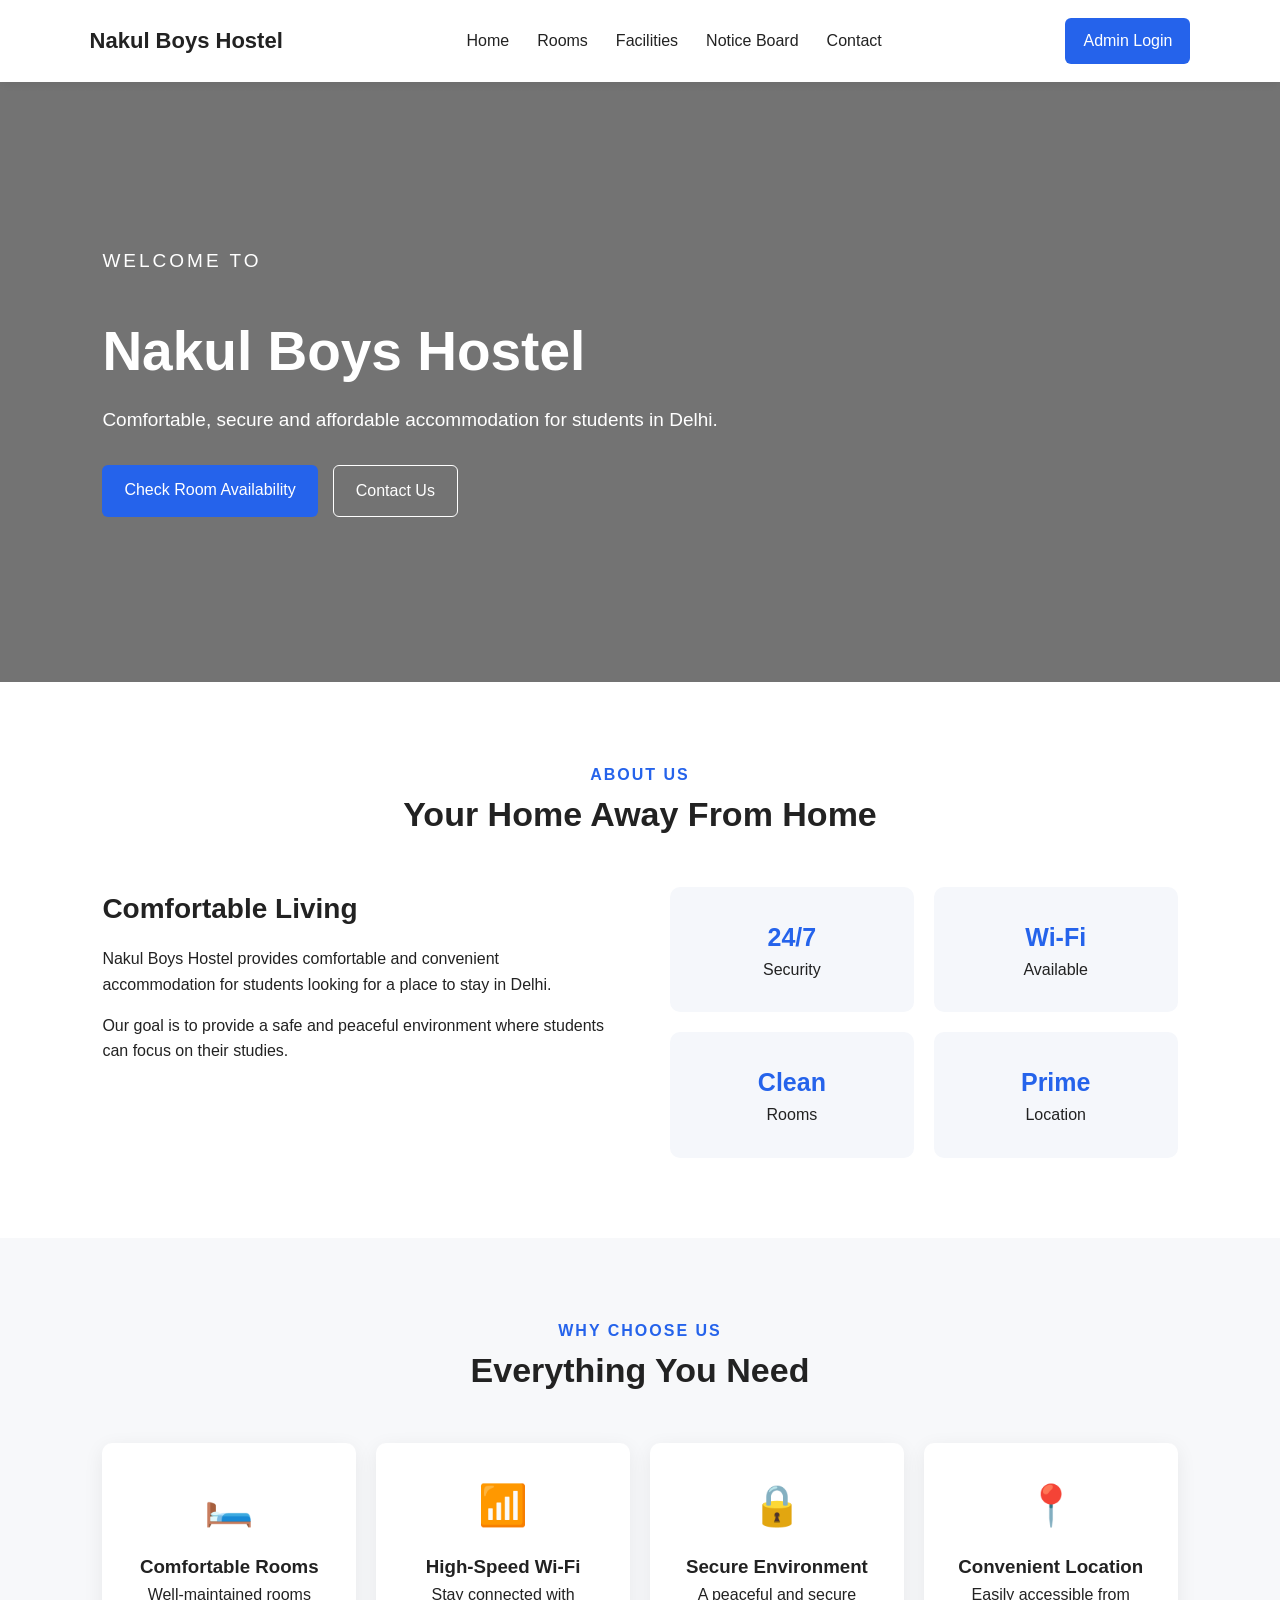
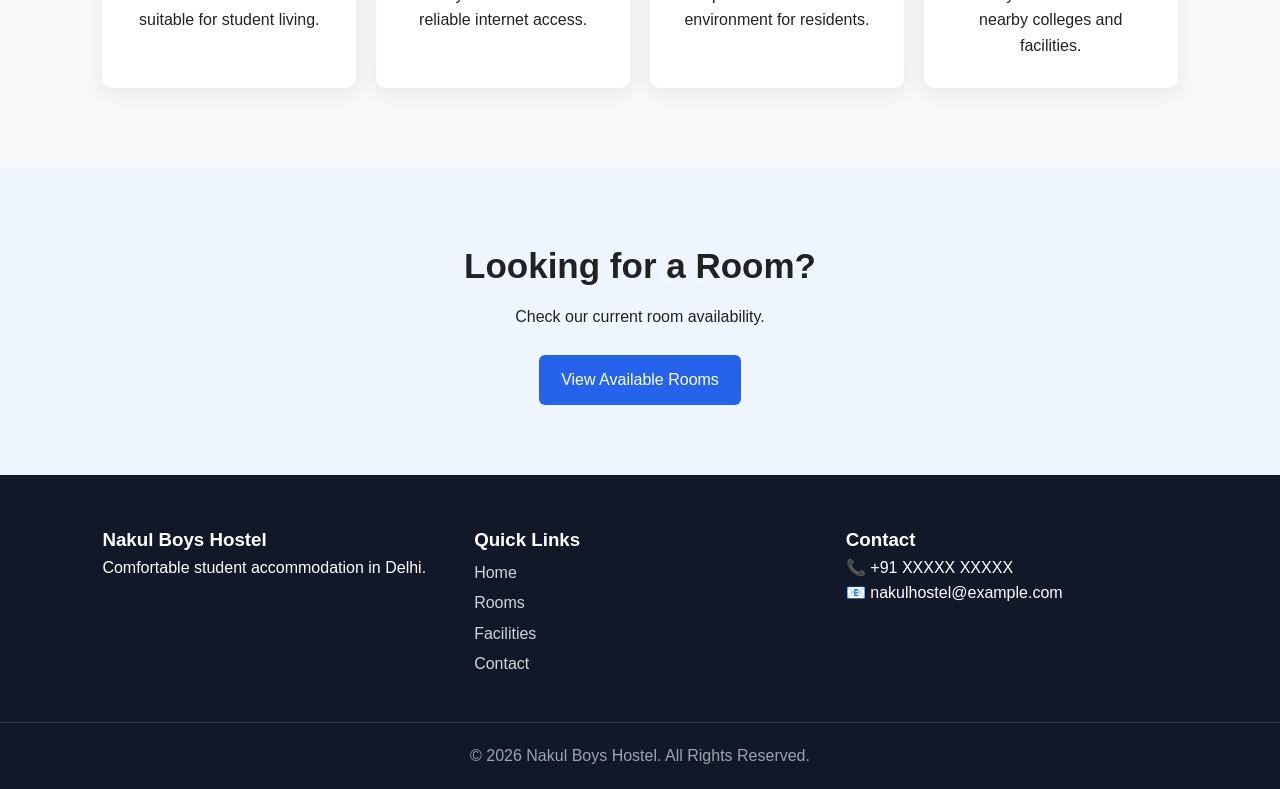
<file: index.html>
<!DOCTYPE html>
<html lang="en">
<head>
    <meta charset="UTF-8">
    <meta name="viewport" content="width=device-width, initial-scale=1.0">

    <title>Nakul Boys Hostel | Delhi</title>

    <link rel="stylesheet" href="style.css">
</head>

<body>

    <!-- Navigation -->
    <header>
        <nav class="navbar">

            <div class="logo">
                Nakul Boys Hostel
            </div>

            <ul class="nav-links">
                <li><a href="index.html">Home</a></li>
                <li><a href="rooms.html">Rooms</a></li>
                <li><a href="facilities.html">Facilities</a></li>
                <li><a href="notice.html">Notice Board</a></li>
                <li><a href="contact.html">Contact</a></li>
            </ul>

            <a href="login.html" class="admin-btn">
                Admin Login
            </a>

        </nav>
    </header>


    <!-- Hero Section -->
    <section class="hero">

        <div class="hero-content">

            <p class="small-heading">
                WELCOME TO
            </p>

            <h1>
                Nakul Boys Hostel
            </h1>

            <p>
                Comfortable, secure and affordable accommodation
                for students in Delhi.
            </p>

            <div class="hero-buttons">

                <a href="rooms.html" class="primary-btn">
                    Check Room Availability
                </a>

                <a href="contact.html" class="secondary-btn">
                    Contact Us
                </a>

            </div>

        </div>

    </section>


    <!-- About -->
    <section class="section">

        <div class="section-title">
            <p>ABOUT US</p>
            <h2>Your Home Away From Home</h2>
        </div>

        <div class="about">

            <div>
                <h3>Comfortable Living</h3>

                <p>
                    Nakul Boys Hostel provides comfortable and
                    convenient accommodation for students looking
                    for a place to stay in Delhi.
                </p>

                <p>
                    Our goal is to provide a safe and peaceful
                    environment where students can focus on
                    their studies.
                </p>
            </div>

            <div class="about-box">

                <div>
                    <strong>24/7</strong>
                    <span>Security</span>
                </div>

                <div>
                    <strong>Wi-Fi</strong>
                    <span>Available</span>
                </div>

                <div>
                    <strong>Clean</strong>
                    <span>Rooms</span>
                </div>

                <div>
                    <strong>Prime</strong>
                    <span>Location</span>
                </div>

            </div>

        </div>

    </section>


    <!-- Features -->
    <section class="section light">

        <div class="section-title">

            <p>WHY CHOOSE US</p>

            <h2>Everything You Need</h2>

        </div>


        <div class="cards">

            <div class="card">
                <div class="icon">🛏️</div>
                <h3>Comfortable Rooms</h3>
                <p>
                    Well-maintained rooms suitable for
                    student living.
                </p>
            </div>


            <div class="card">
                <div class="icon">📶</div>
                <h3>High-Speed Wi-Fi</h3>
                <p>
                    Stay connected with reliable internet
                    access.
                </p>
            </div>


            <div class="card">
                <div class="icon">🔒</div>
                <h3>Secure Environment</h3>
                <p>
                    A peaceful and secure environment for
                    residents.
                </p>
            </div>


            <div class="card">
                <div class="icon">📍</div>
                <h3>Convenient Location</h3>
                <p>
                    Easily accessible from nearby colleges
                    and facilities.
                </p>
            </div>

        </div>

    </section>


    <!-- CTA -->
    <section class="cta">

        <h2>Looking for a Room?</h2>

        <p>
            Check our current room availability.
        </p>

        <a href="rooms.html" class="primary-btn">
            View Available Rooms
        </a>

    </section>


    <!-- Footer -->
    <footer>

        <div class="footer-content">

            <div>
                <h3>Nakul Boys Hostel</h3>

                <p>
                    Comfortable student accommodation
                    in Delhi.
                </p>
            </div>


            <div>

                <h3>Quick Links</h3>

                <a href="index.html">Home</a>
                <a href="rooms.html">Rooms</a>
                <a href="facilities.html">Facilities</a>
                <a href="contact.html">Contact</a>

            </div>


            <div>

                <h3>Contact</h3>

                <p>📞 +91 XXXXX XXXXX</p>

                <p>📧 nakulhostel@example.com</p>

            </div>

        </div>


        <div class="copyright">

            © 2026 Nakul Boys Hostel. All Rights Reserved.

        </div>

    </footer>


    <script src="script.js"></script>

</body>
</html>
</file>
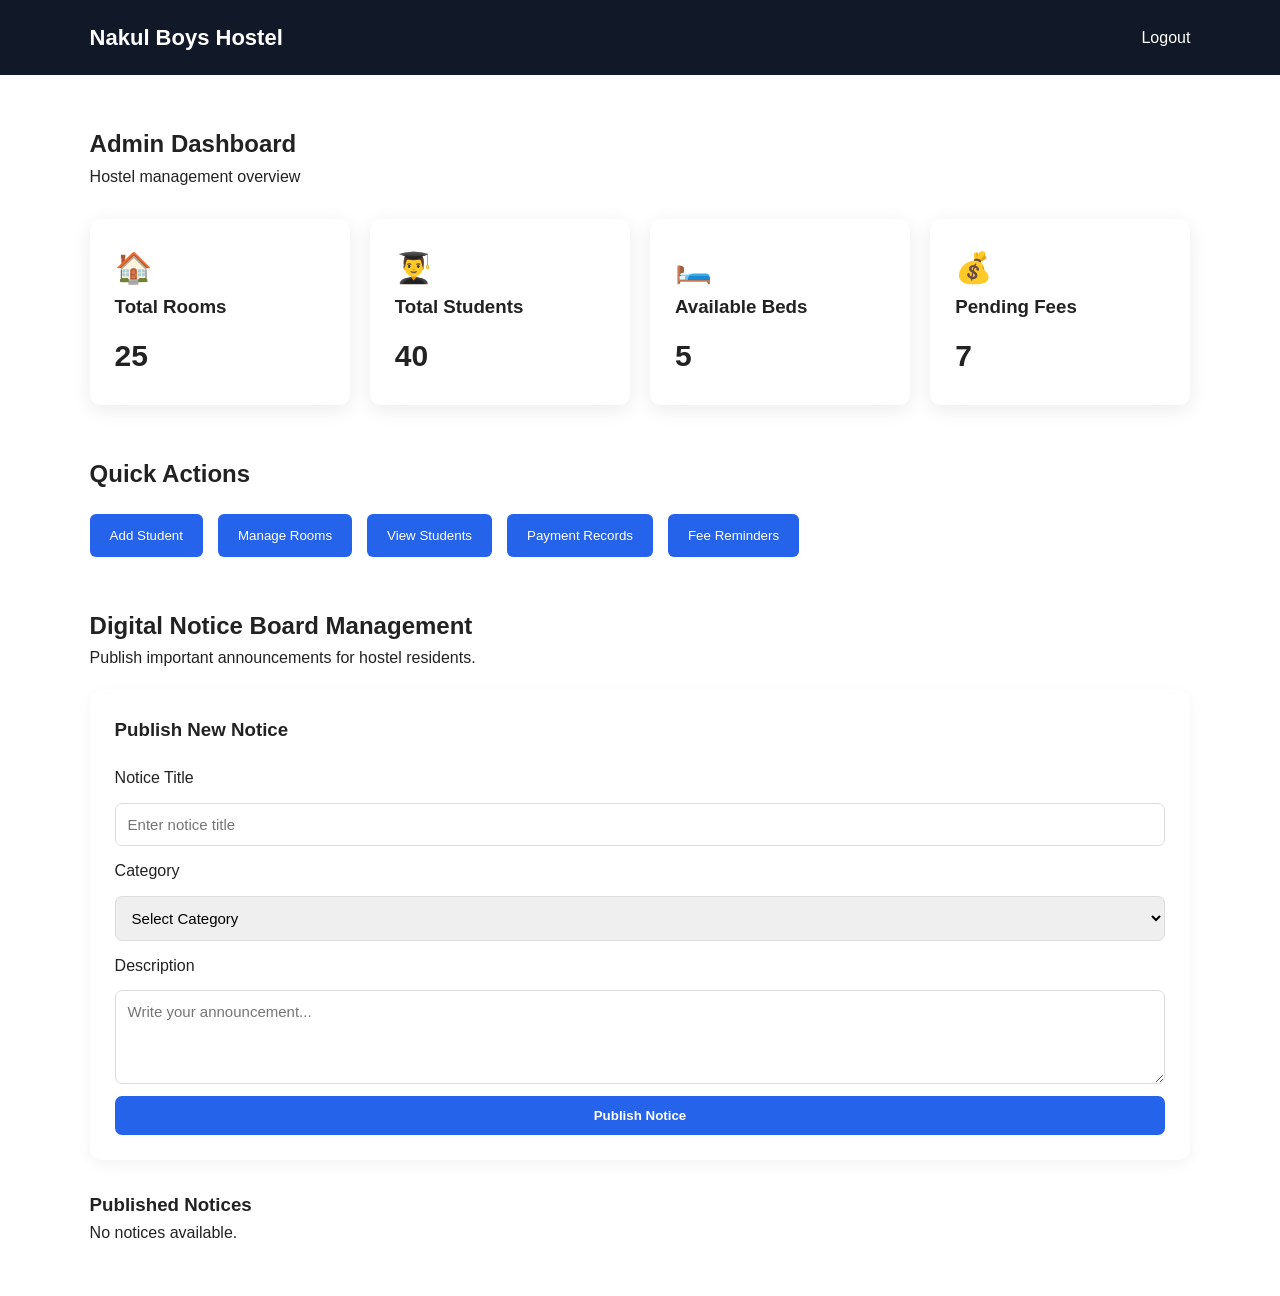
<file: admin.html>
<!DOCTYPE html>
<html lang="en">

<head>

    <meta charset="UTF-8">

    <meta name="viewport"
          content="width=device-width, initial-scale=1.0">

    <title>Admin Dashboard | Nakul Boys Hostel</title>

    <link rel="stylesheet" href="style.css">

</head>


<body>


<header>

<nav class="admin-navbar">

    <div class="logo">
        Nakul Boys Hostel
    </div>

    <a href="index.html">
        Logout
    </a>

</nav>

</header>


<section class="dashboard">


    <h1>Admin Dashboard</h1>

    <p>
        Hostel management overview
    </p>


    <div class="dashboard-cards">


        <div class="dashboard-card">

            <span>🏠</span>

            <h3>Total Rooms</h3>

            <strong>25</strong>

        </div>


        <div class="dashboard-card">

            <span>👨‍🎓</span>

            <h3>Total Students</h3>

            <strong>40</strong>

        </div>


        <div class="dashboard-card">

            <span>🛏️</span>

            <h3>Available Beds</h3>

            <strong>5</strong>

        </div>


        <div class="dashboard-card">

            <span>💰</span>

            <h3>Pending Fees</h3>

            <strong>7</strong>

        </div>


    </div>


    <div class="admin-section">

        <h2>Quick Actions</h2>


        <div class="admin-actions">

            <button>
                Add Student
            </button>

            <button>
                Manage Rooms
            </button>

            <button>
                View Students
            </button>

            <button>
                Payment Records
            </button>

            <button>
                Fee Reminders
            </button>

        </div>

    </div>

<!-- Notice Management -->

<div class="admin-section">

    <h2>Digital Notice Board Management</h2>

    <p>Publish important announcements for hostel residents.</p>

    <div class="notice-form">

        <h3>Publish New Notice</h3>

        <form id="noticeForm">

            <label for="noticeTitle">Notice Title</label>
            <input
                type="text"
                id="noticeTitle"
                placeholder="Enter notice title"
                required
            >

            <label for="noticeCategory">Category</label>
            <select id="noticeCategory" required>
                <option value="">Select Category</option>
                <option value="General">General</option>
                <option value="Maintenance">Maintenance</option>
                <option value="Events">Events</option>
                <option value="Important">Important</option>
            </select>

            <label for="noticeDescription">Description</label>
            <textarea
                id="noticeDescription"
                placeholder="Write your announcement..."
                rows="4"
                required
            ></textarea>

            <button type="submit">Publish Notice</button>

        </form>

    </div>

    <div class="admin-notice-list">

        <h3>Published Notices</h3>

        <div id="adminNoticeList">
            <!-- Notices will appear here using JavaScript -->
        </div>

    </div>

</div>


</section>


<script src="script.js"></script>

</body>

</html>
</file>
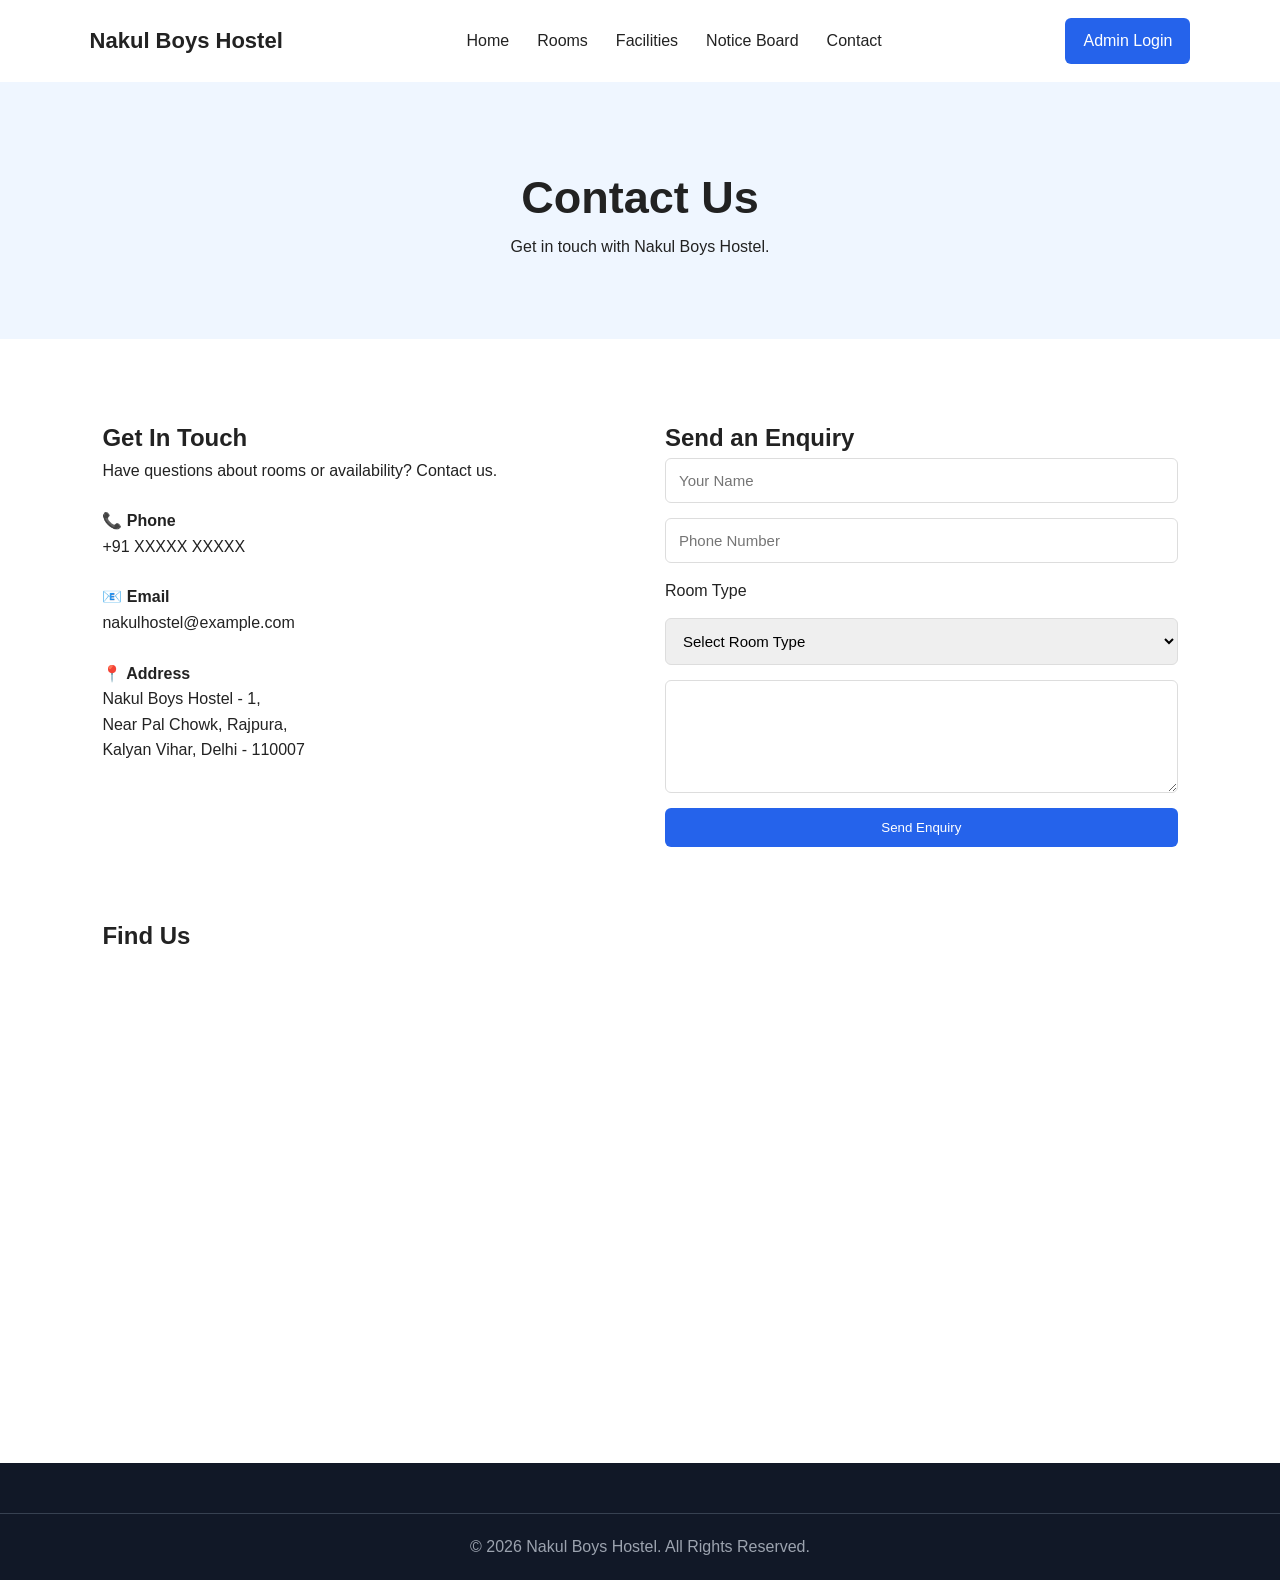
<file: contact.html>
<!DOCTYPE html>
<html lang="en">

<head>

    <meta charset="UTF-8">

    <meta name="viewport"
          content="width=device-width, initial-scale=1.0">

    <title>Contact | Nakul Boys Hostel</title>

    <link rel="stylesheet" href="style.css">

</head>


<body>


<header>

<nav class="navbar">

    <div class="logo">
        Nakul Boys Hostel
    </div>

    <ul class="nav-links">

        <li>
            <a href="index.html">Home</a>
        </li>

        <li>
            <a href="rooms.html">Rooms</a>
        </li>

        <li>
            <a href="facilities.html">Facilities</a>
        </li>

        <li>
            <a href="notice.html">Notice Board</a>
        </li>

        <li>
            <a href="contact.html">Contact</a>
        </li>

    </ul>

    <a href="login.html" class="admin-btn">
        Admin Login
    </a>

</nav>

</header>


<section class="page-header">

    <h1>Contact Us</h1>

    <p>
        Get in touch with Nakul Boys Hostel.
    </p>

</section>


<section class="section">


<div class="contact-container">


    <div class="contact-info">

        <h2>Get In Touch</h2>

        <p>
            Have questions about rooms or availability?
            Contact us.
        </p>


        <div class="contact-item">

            <strong>📞 Phone</strong>

            <p>
                +91 XXXXX XXXXX
            </p>

        </div>


        <div class="contact-item">

            <strong>📧 Email</strong>

            <p>
                nakulhostel@example.com
            </p>

        </div>


        <div class="contact-item">

            <strong>📍 Address</strong>

            <p>
                Nakul Boys Hostel - 1,<br>
                Near Pal Chowk, Rajpura, <br>
                Kalyan Vihar, Delhi - 110007
            </p>

        </div>

    </div>


    <div class="contact-form">

        <h2>Send an Enquiry</h2>

        <form id="contactForm">

            <input
                type="text"
                id="name"
                placeholder="Your Name"
                required
            >

            <input
                type="tel"
                id="phone"
                placeholder="Phone Number"
                required
            >

            <label for="room">Room Type</label>
            <select id="room" name="room">

                <option value="">
                    Select Room Type
                </option>

                <option>
                    Single Sharing
                </option>

                <option>
                    Double Sharing
                </option>

            </select>


            <textarea
                id="message"
                placeholder="Your message"
                rows="5">
            </textarea>


            <button
                type="submit"
                class="primary-btn">

                Send Enquiry

            </button>

        </form>

    </div>

</div>


<!-- Google Maps -->

<div class="map-section">

    <h2>Find Us</h2>

    <div class="map">

        <iframe
            src="https://www.google.com/maps?q=Nakul%20Boys%20Hostel%20near%20Pal%20Chowk%20Rajpura%20Kalyan%20Vihar%20Delhi%20110007&output=embed"
            width="100%"
            height="400"
            style="border:0;"
            allowfullscreen=""
            loading="lazy">
        </iframe>

    </div>

</div>


</section>


<footer>

<div class="copyright">

    © 2026 Nakul Boys Hostel. All Rights Reserved.

</div>

</footer>


<script src="script.js"></script>

</body>

</html>
</file>
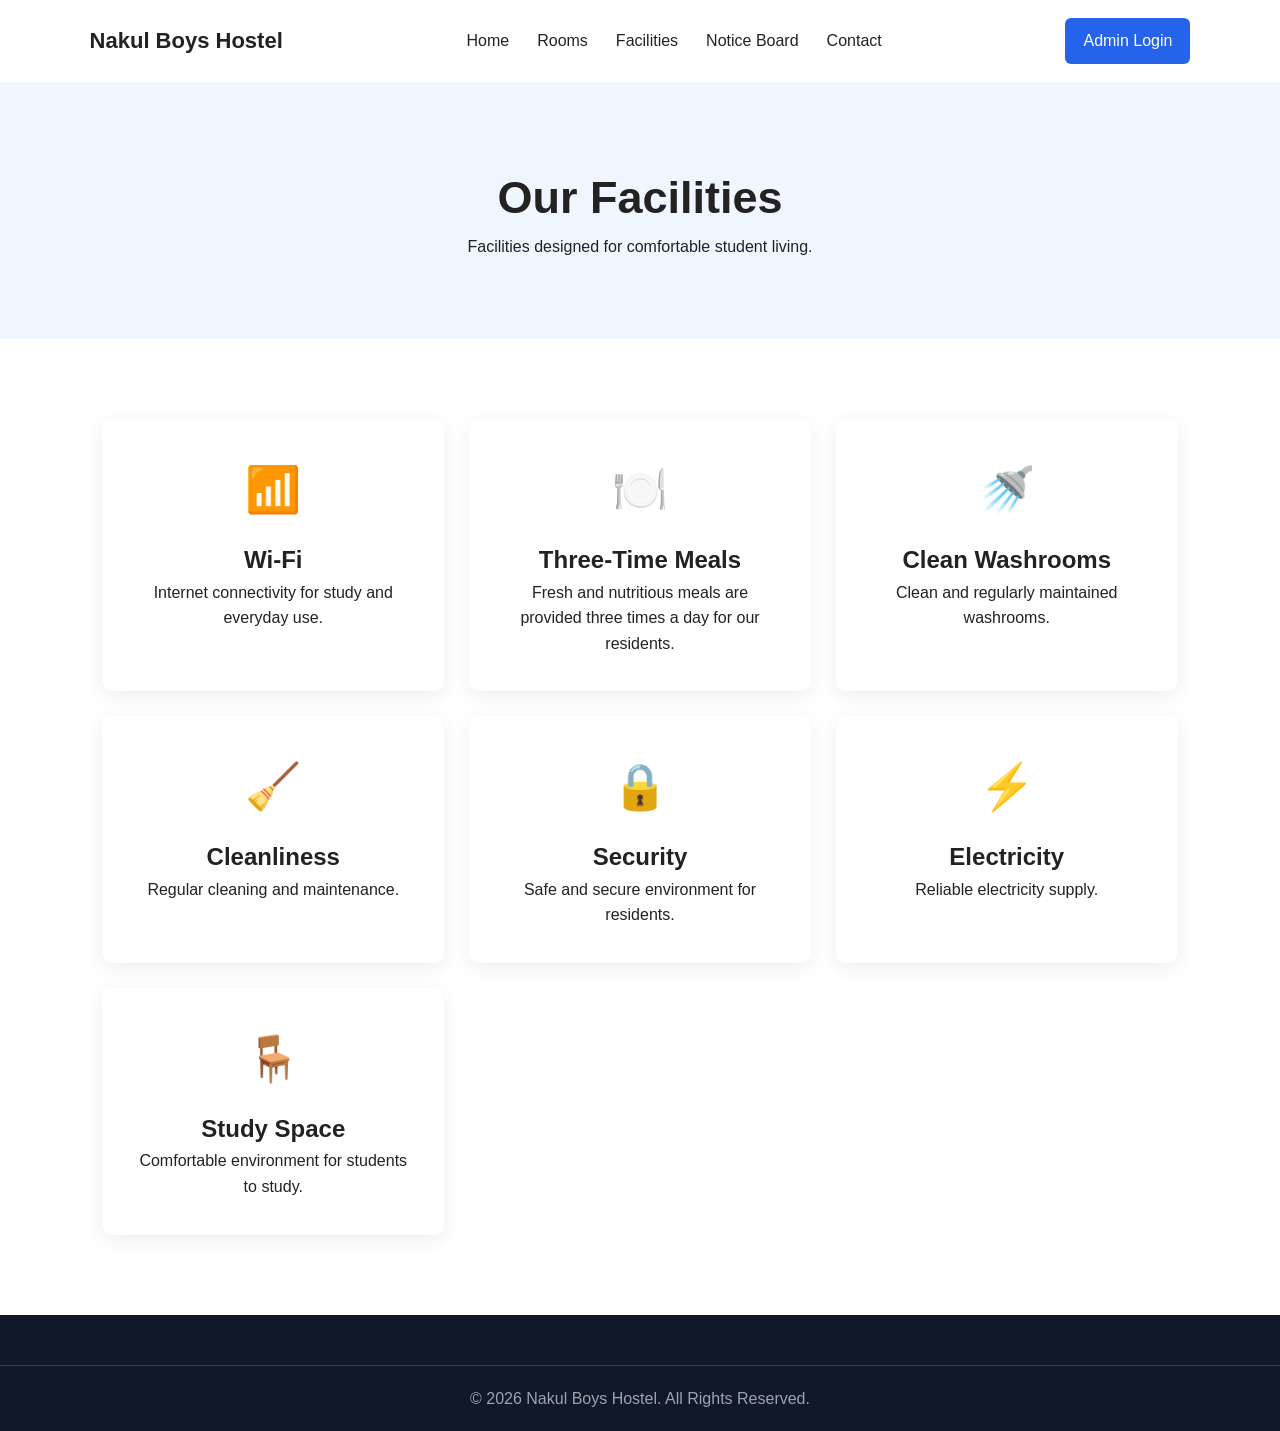
<file: facilities.html>
<!DOCTYPE html>
<html lang="en">

<head>

    <meta charset="UTF-8">

    <meta name="viewport"
          content="width=device-width, initial-scale=1.0">

    <title>Facilities | Nakul Boys Hostel</title>

    <link rel="stylesheet" href="style.css">

</head>


<body>


<header>

<nav class="navbar">

    <div class="logo">
        Nakul Boys Hostel
    </div>

    <ul class="nav-links">

        <li>
            <a href="index.html">Home</a>
        </li>

        <li>
            <a href="rooms.html">Rooms</a>
        </li>

        <li>
            <a href="facilities.html">Facilities</a>
        </li>

        <li>
            <a href="notice.html">Notice Board</a>
        </li>

        <li>
            <a href="contact.html">Contact</a>
        </li>

    </ul>

    <a href="login.html" class="admin-btn">
        Admin Login
    </a>

</nav>

</header>


<section class="page-header">

    <h1>Our Facilities</h1>

    <p>
        Facilities designed for comfortable student living.
    </p>

</section>


<section class="section">


<div class="facility-grid">


    <div class="facility-card">

        <div class="facility-icon">
            📶
        </div>

        <h2>Wi-Fi</h2>

        <p>
            Internet connectivity for study and
            everyday use.
        </p>

    </div>


    <div class="facility-card">

        <div class="facility-icon">
            🍽️
        </div>

        <h2>Three-Time Meals</h2>

        <p>
            Fresh and nutritious meals are provided
            three times a day for our residents.
        </p>

    </div>


    <div class="facility-card">

        <div class="facility-icon">
            🚿
        </div>

        <h2>Clean Washrooms</h2>

        <p>
            Clean and regularly maintained washrooms.
        </p>

    </div>


    <div class="facility-card">

        <div class="facility-icon">
            🧹
        </div>

        <h2>Cleanliness</h2>

        <p>
            Regular cleaning and maintenance.
        </p>

    </div>


    <div class="facility-card">

        <div class="facility-icon">
            🔒
        </div>

        <h2>Security</h2>

        <p>
            Safe and secure environment for residents.
        </p>

    </div>


    <div class="facility-card">

        <div class="facility-icon">
            ⚡
        </div>

        <h2>Electricity</h2>

        <p>
            Reliable electricity supply.
        </p>

    </div>


    <div class="facility-card">

        <div class="facility-icon">
            🪑
        </div>

        <h2>Study Space</h2>

        <p>
            Comfortable environment for students
            to study.
        </p>

    </div>


</div>

</section>


<footer>

<div class="copyright">

    © 2026 Nakul Boys Hostel. All Rights Reserved.

</div>

</footer>


<script src="script.js"></script>

</body>

</html>
</file>
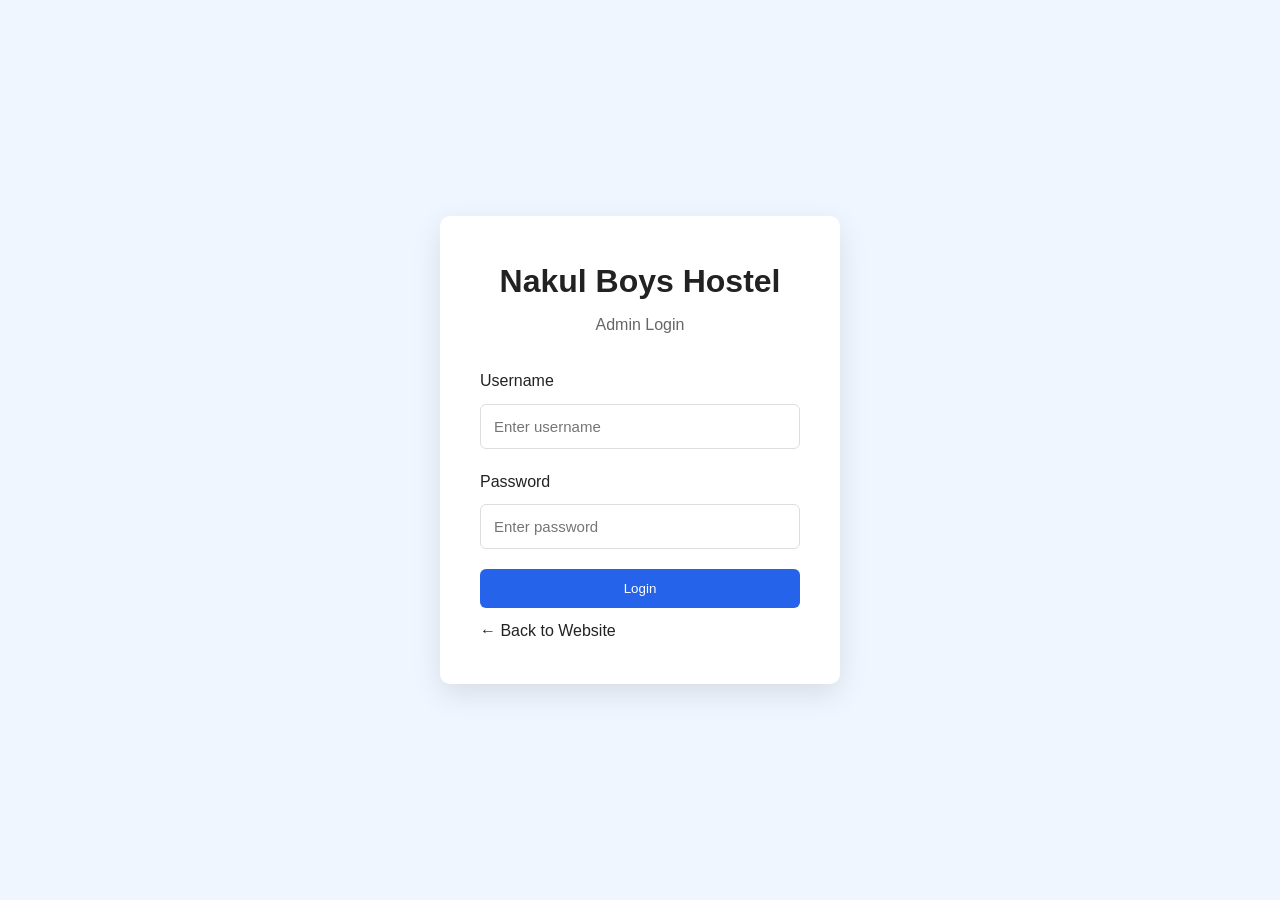
<file: login.html>
<!DOCTYPE html>
<html lang="en">

<head>

    <meta charset="UTF-8">

    <meta name="viewport"
          content="width=device-width, initial-scale=1.0">

    <title>Admin Login | Nakul Boys Hostel</title>

    <link rel="stylesheet" href="style.css">

</head>


<body class="login-page">


<div class="login-box">

    <h1>Nakul Boys Hostel</h1>

    <p class="login-title">
        Admin Login
    </p>


    <form id="loginForm">

        <label>
            Username
        </label>

        <input
            type="text"
            id="username"
            placeholder="Enter username"
            required
        >


        <label>
            Password
        </label>

        <input
            type="password"
            id="password"
            placeholder="Enter password"
            required
        >


        <button
            type="submit"
            class="primary-btn">

            Login

        </button>


        <p id="loginMessage"></p>

    </form>


    <a href="index.html">
        ← Back to Website
    </a>

</div>


<script src="script.js"></script>

</body>

</html>
</file>
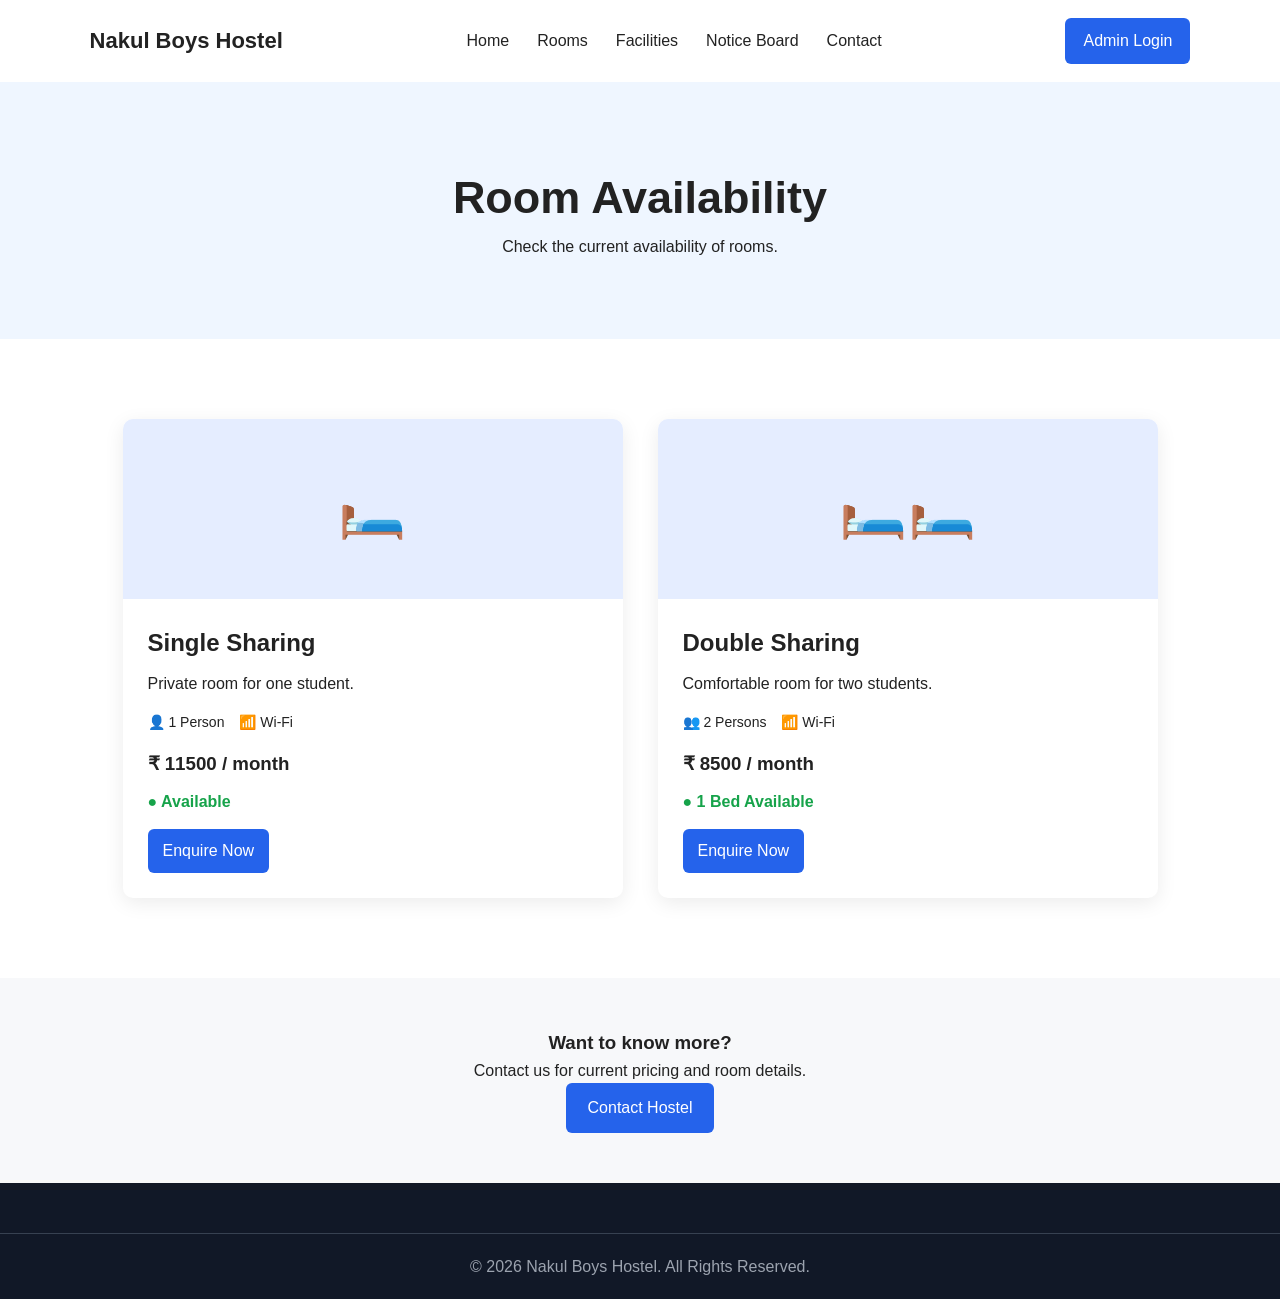
<file: rooms.html>
<!DOCTYPE html>
<html lang="en">

<head>

    <meta charset="UTF-8">

    <meta name="viewport"
          content="width=device-width, initial-scale=1.0">

    <title>Rooms | Nakul Boys Hostel</title>

    <link rel="stylesheet" href="style.css">

</head>


<body>

<header>

    <nav class="navbar">

        <div class="logo">
            Nakul Boys Hostel
        </div>

        <ul class="nav-links">

            <li>
                <a href="index.html">Home</a>
            </li>

            <li>
                <a href="rooms.html">Rooms</a>
            </li>

            <li>
                <a href="facilities.html">Facilities</a>
            </li>

            <li>
                <a href="notice.html">Notice Board</a>
            </li>

            <li>
                <a href="contact.html">Contact</a>
            </li>

        </ul>

        <a href="login.html" class="admin-btn">
            Admin Login
        </a>

    </nav>

</header>


<section class="page-header">

    <h1>Room Availability</h1>

    <p>
        Check the current availability of rooms.
    </p>

</section>


<section class="section">

    <div class="room-grid">


        <!-- Room Type 1 -->

        <div class="room-card">

            <div class="room-image">
                🛏️
            </div>

            <div class="room-content">

                <h2>Single Sharing</h2>

                <p>
                    Private room for one student.
                </p>

                <div class="room-info">

                    <span>👤 1 Person</span>

                    <span>📶 Wi-Fi</span>

                </div>

                <h3>
                    ₹ 11500 / month
                </h3>

                <span class="available">
                    ● Available
                </span>

                <a href="contact.html"
                   class="primary-btn small-btn">

                    Enquire Now

                </a>

            </div>

        </div>


        <!-- Room Type 2 -->

        <div class="room-card">

            <div class="room-image">
                🛏️🛏️
            </div>

            <div class="room-content">

                <h2>Double Sharing</h2>

                <p>
                    Comfortable room for two students.
                </p>

                <div class="room-info">

                    <span>👥 2 Persons</span>

                    <span>📶 Wi-Fi</span>

                </div>

                <h3>
                    ₹ 8500 / month
                </h3>

                <span class="available">
                    ● 1 Bed Available
                </span>

                <a href="contact.html"
                   class="primary-btn small-btn">

                    Enquire Now

                </a>

            </div>

        </div>

    </div>

</section>


<section class="notice">

    <h3>Want to know more?</h3>

    <p>
        Contact us for current pricing and room details.
    </p>

    <a href="contact.html" class="primary-btn">
        Contact Hostel
    </a>

</section>


<footer>

    <div class="copyright">

        © 2026 Nakul Boys Hostel. All Rights Reserved.

    </div>

</footer>


<script src="script.js"></script>

</body>

</html>
</file>
<file: style.css>
* {
    margin: 0;
    padding: 0;
    box-sizing: border-box;
}


body {
    font-family: Arial, sans-serif;
    color: #222;
    background: #ffffff;
    line-height: 1.6;
}


a {
    text-decoration: none;
    color: inherit;
}


/* NAVBAR */

.navbar {
    display: flex;
    align-items: center;
    justify-content: space-between;

    padding: 18px 7%;

    background: white;

    box-shadow: 0 2px 10px rgba(0,0,0,0.08);
}


.logo {
    font-size: 22px;
    font-weight: bold;
}


.nav-links {
    display: flex;
    gap: 28px;
    list-style: none;
}


.nav-links a:hover {
    color: #2563eb;
}


.admin-btn {
    background: #2563eb;
    color: white;

    padding: 10px 18px;

    border-radius: 6px;
}


.admin-btn:hover {
    background: #1d4ed8;
}


/* HERO */

.hero {
    min-height: 600px;

    display: flex;
    align-items: center;

    padding: 60px 8%;

    background:
        linear-gradient(
            rgba(0,0,0,0.55),
            rgba(0,0,0,0.55)
        ),
        url("https://images.unsplash.com/photo-1560185008-b033106af5c3?auto=format&fit=crop&w=1600&q=80");

    background-size: cover;
    background-position: center;

    color: white;
}


.hero-content {
    max-width: 700px;
}


.small-heading {
    letter-spacing: 3px;
    font-size: 14px;
}


.hero h1 {
    font-size: 55px;
    margin: 10px 0;
}


.hero p {
    font-size: 19px;
    margin-bottom: 30px;
}


.hero-buttons {
    display: flex;
    gap: 15px;
}


/* BUTTONS */

.primary-btn {
    display: inline-block;

    padding: 12px 22px;

    background: #2563eb;
    color: white;

    border: none;
    border-radius: 6px;

    cursor: pointer;
}


.primary-btn:hover {
    background: #1d4ed8;
}


.secondary-btn {
    display: inline-block;

    padding: 12px 22px;

    border: 1px solid white;
    border-radius: 6px;

    color: white;
}


.small-btn {
    margin-top: 15px;
    padding: 9px 15px;
}


/* SECTIONS */

.section {
    padding: 80px 8%;
}


.light {
    background: #f7f8fa;
}


.section-title {
    text-align: center;
    margin-bottom: 45px;
}


.section-title p {
    color: #2563eb;
    font-weight: bold;
    letter-spacing: 2px;
}


.section-title h2 {
    font-size: 34px;
}


/* ABOUT */

.about {
    display: grid;

    grid-template-columns:
        1fr 1fr;

    gap: 60px;

    max-width: 1100px;

    margin: auto;
}


.about h3 {
    font-size: 28px;
    margin-bottom: 15px;
}


.about p {
    margin-bottom: 15px;
}


.about-box {
    display: grid;

    grid-template-columns:
        1fr 1fr;

    gap: 20px;
}


.about-box div {
    padding: 30px;

    background: #f5f7fb;

    border-radius: 10px;

    text-align: center;
}


.about-box strong {
    display: block;

    font-size: 25px;

    color: #2563eb;
}


/* CARDS */

.cards {
    display: grid;

    grid-template-columns:
        repeat(4, 1fr);

    gap: 20px;
}


.card {
    padding: 30px;

    background: white;

    border-radius: 10px;

    box-shadow: 0 5px 20px rgba(0,0,0,0.07);

    text-align: center;
}


.icon {
    font-size: 40px;
    margin-bottom: 15px;
}


/* CTA */

.cta {
    padding: 70px 20px;

    text-align: center;

    background: #eff6ff;
}


.cta h2 {
    font-size: 35px;
    margin-bottom: 10px;
}


.cta p {
    margin-bottom: 25px;
}


/* FOOTER */

footer {
    background: #111827;
    color: white;

    padding-top: 50px;
}


.footer-content {
    display: grid;

    grid-template-columns:
        repeat(3, 1fr);

    gap: 40px;

    padding: 0 8% 40px;
}


.footer-content a {
    display: block;

    margin: 5px 0;

    color: #d1d5db;
}


.copyright {
    text-align: center;

    padding: 20px;

    border-top: 1px solid #374151;

    color: #9ca3af;
}


/* PAGE HEADER */

.page-header {
    text-align: center;

    padding: 80px 20px;

    background: #eff6ff;
}


.page-header h1 {
    font-size: 45px;
}


/* ROOMS */

.room-grid {
    display: grid;

    grid-template-columns:
        repeat(2, minmax(350px, 500px));
    
    justify-content: center;
    gap: 35px;
    max-width: 1100px;
    margin: 0 auto;
}


.room-card {
    overflow: hidden;

    border-radius: 10px;

    background: white;

    box-shadow: 0 5px 20px rgba(0,0,0,0.08);
}


.room-image {
    height: 180px;

    display: flex;

    align-items: center;
    justify-content: center;

    font-size: 55px;

    background: #e5edff;
}


.room-content {
    padding: 25px;
}


.room-content h2 {
    margin-bottom: 8px;
}


.room-info {
    display: flex;

    gap: 15px;

    margin: 15px 0;

    font-size: 14px;
}


.available {
    display: block;

    color: #16a34a;

    font-weight: bold;

    margin-top: 10px;
}


/* FACILITIES */

.facility-grid {
    display: grid;

    grid-template-columns:
        repeat(3, 1fr);

    gap: 25px;
}


.facility-card {
    padding: 35px;

    text-align: center;

    background: white;

    border-radius: 10px;

    box-shadow: 0 5px 20px rgba(0,0,0,0.07);
}


.facility-icon {
    font-size: 45px;

    margin-bottom: 15px;
}


/* CONTACT */

.contact-container {
    display: grid;

    grid-template-columns:
        1fr 1fr;

    gap: 50px;

    max-width: 1100px;

    margin: auto;
}


.contact-item {
    margin-top: 25px;
}


.contact-form form {
    display: flex;

    flex-direction: column;

    gap: 15px;
}


input,
select,
textarea {
    width: 100%;

    padding: 13px;

    border: 1px solid #ddd;

    border-radius: 6px;

    font-size: 15px;
}


.map-section {
    max-width: 1100px;

    margin: 70px auto 0;
}


.map {
    margin-top: 20px;
}


/* NOTICE */

.notice {
    text-align: center;

    padding: 50px;

    background: #f7f8fa;
}


/* LOGIN */

.login-page {
    min-height: 100vh;

    display: flex;

    justify-content: center;
    align-items: center;

    background: #eff6ff;
}


.login-box {
    width: 400px;

    padding: 40px;

    background: white;

    border-radius: 10px;

    box-shadow: 0 10px 30px rgba(0,0,0,0.1);
}


.login-box h1 {
    text-align: center;

    margin-bottom: 5px;
}


.login-title {
    text-align: center;

    margin-bottom: 30px;

    color: #666;
}


.login-box form {
    display: flex;

    flex-direction: column;

    gap: 10px;
}


.login-box input {
    margin-bottom: 10px;
}


#loginMessage {
    text-align: center;
}


/* ADMIN */

.admin-navbar {
    display: flex;

    justify-content: space-between;
    align-items: center;

    padding: 20px 7%;

    background: #111827;

    color: white;
}


.dashboard {
    padding: 50px 7%;
}


.dashboard-cards {
    display: grid;

    grid-template-columns:
        repeat(4, 1fr);

    gap: 20px;

    margin-top: 30px;
}


.dashboard-card {
    padding: 25px;

    background: white;

    border-radius: 10px;

    box-shadow: 0 5px 20px rgba(0,0,0,0.08);
}


.dashboard-card span {
    font-size: 30px;
}


.dashboard-card strong {
    display: block;

    font-size: 30px;

    margin-top: 10px;
}


.admin-section {
    margin-top: 50px;
}


.admin-actions {
    display: flex;

    gap: 15px;

    flex-wrap: wrap;

    margin-top: 20px;
}


.admin-actions button {
    padding: 14px 20px;

    border: none;

    background: #2563eb;

    color: white;

    border-radius: 6px;

    cursor: pointer;
}


/* MOBILE */

@media(max-width: 800px) {

    .nav-links {
        display: none;
    }


    .navbar {
        padding: 15px 5%;
    }


    .hero h1 {
        font-size: 40px;
    }


    .hero-buttons {
        flex-direction: column;
    }
    .room-grid{
        grid-template-columns: 1fr;
        max-width: 500px;
    }

    .cards,
    .facility-grid,
    .dashboard-cards {
        grid-template-columns: 1fr;
    }


    .about,
    .contact-container {
        grid-template-columns: 1fr;
    }


    .footer-content {
        grid-template-columns: 1fr;
    }


    .login-box {
        width: 90%;
    }

}


/* DIGITAL NOTICE BOARD */

.notice-section {
    padding: 70px 8%;
    min-height: 70vh;
    background: #f8f9fc;
}

.notice-header {
    text-align: center;
    margin-bottom: 45px;
}

.notice-header p {
    color: #2563eb;
    font-weight: bold;
    letter-spacing: 2px;
}

.notice-header h1 {
    font-size: 36px;
    margin: 12px 0;
    color: #172554;
}

.notice-header span {
    color: #64748b;
}

.notice-container {
    max-width: 900px;
    margin: auto;
    display: flex;
    flex-direction: column;
    gap: 20px;
}

.notice-card {
    background: white;
    padding: 25px;
    border-radius: 12px;
    border-left: 5px solid #2563eb;
    box-shadow: 0 4px 15px rgba(0,0,0,0.06);
}

.notice-card.important {
    border-left-color: #dc2626;
}

.notice-category {
    color: #2563eb;
    font-size: 13px;
    font-weight: bold;
}

.notice-card.important .notice-category {
    color: #dc2626;
}

.notice-card h3 {
    margin: 12px 0 5px;
    color: #172554;
}

.notice-date {
    font-size: 13px;
    color: #94a3b8;
    margin-bottom: 12px;
}

.notice-card p:last-child {
    color: #475569;
    line-height: 1.6;
}

/* ADMIN NOTICE MANAGEMENT */

.notice-form {
    background: white;
    padding: 25px;
    border-radius: 12px;
    margin-top: 20px;
    box-shadow: 0 4px 15px rgba(0,0,0,0.05);
}

.notice-form h3 {
    margin-bottom: 20px;
}

.notice-form form {
    display: flex;
    flex-direction: column;
    gap: 12px;
}

.notice-form input,
.notice-form select,
.notice-form textarea {
    width: 100%;
    padding: 12px;
    border: 1px solid #ddd;
    border-radius: 7px;
    font-family: inherit;
}

.notice-form button {
    background: #2563eb;
    color: white;
    border: none;
    padding: 12px;
    border-radius: 7px;
    cursor: pointer;
    font-weight: bold;
}

.notice-form button:hover {
    background: #1d4ed8;
}

.admin-notice-list {
    margin-top: 30px;
}

.admin-notice-item {
    background: white;
    padding: 18px;
    border-radius: 10px;
    margin-top: 15px;
    border-left: 4px solid #2563eb;
}


/* DELETE NOTICE BUTTON */

.admin-notice-item button,
.notice-card button {
    background-color: #dc2626;
    color: white;
    border: none;
    padding: 9px 18px;
    border-radius: 6px;
    font-size: 14px;
    font-weight: 600;
    cursor: pointer;
    margin-top: 12px;
    transition: all 0.3s ease;
}

.admin-notice-item button:hover,
.notice-card button:hover {
    background-color: #b91c1c;
    transform: translateY(-2px);
    box-shadow: 0 4px 10px rgba(220, 38, 38, 0.2);
}

.admin-notice-item button:active,
.notice-card button:active {
    transform: scale(0.96);
}
</file>
